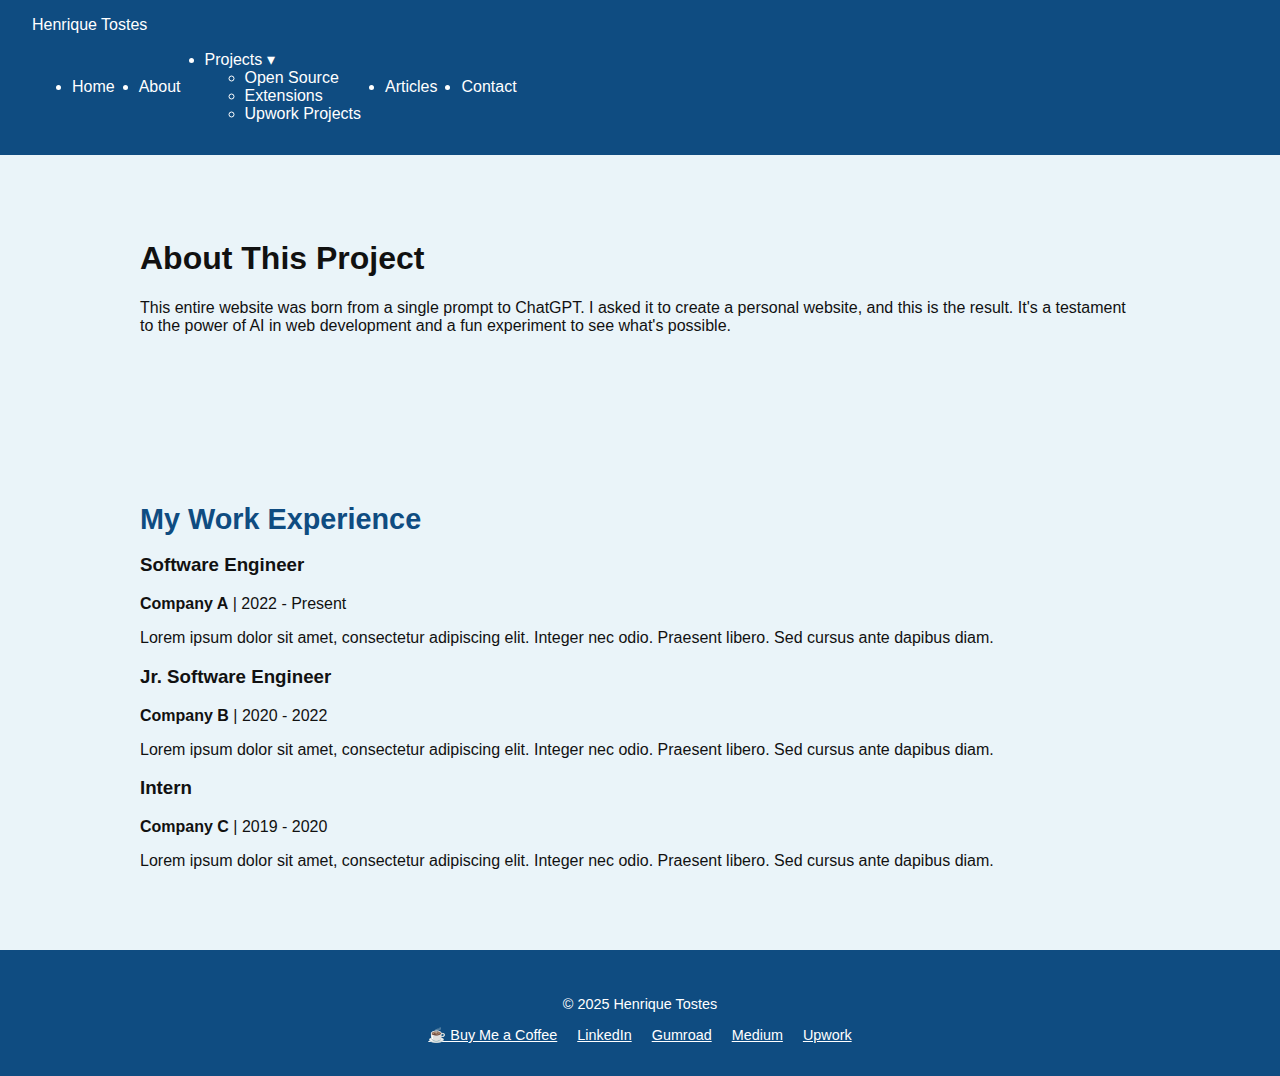
<file: about/index.html>
<!DOCTYPE html>
<html lang="en">
<head>
  <meta charset="UTF-8" />
  <meta name="viewport" content="width=device-width, initial-scale=1.0" />
  <title>About - Henrique Tostes</title>
  <link rel="stylesheet" href="/styles/main.css" />
</head>
<body>
  <div class="page-container">
    <div id="header-placeholder"></div>

    <main class="container">
      <section class="hero">
        <h1>About This Project</h1>
        <p>
          This entire website was born from a single prompt to ChatGPT. I asked it to create a personal website, and this is the result. It's a testament to the power of AI in web development and a fun experiment to see what's possible.
        </p>
      </section>

      <section class="timeline-section">
        <h2>My Work Experience</h2>
        <div class="timeline" id="timeline-container"></div>
      </section>
    </main>

    <div id="footer-placeholder"></div>
  </div>

  <script src="/scripts/main.js" type="module"></script>
</body>
</html>
</file>
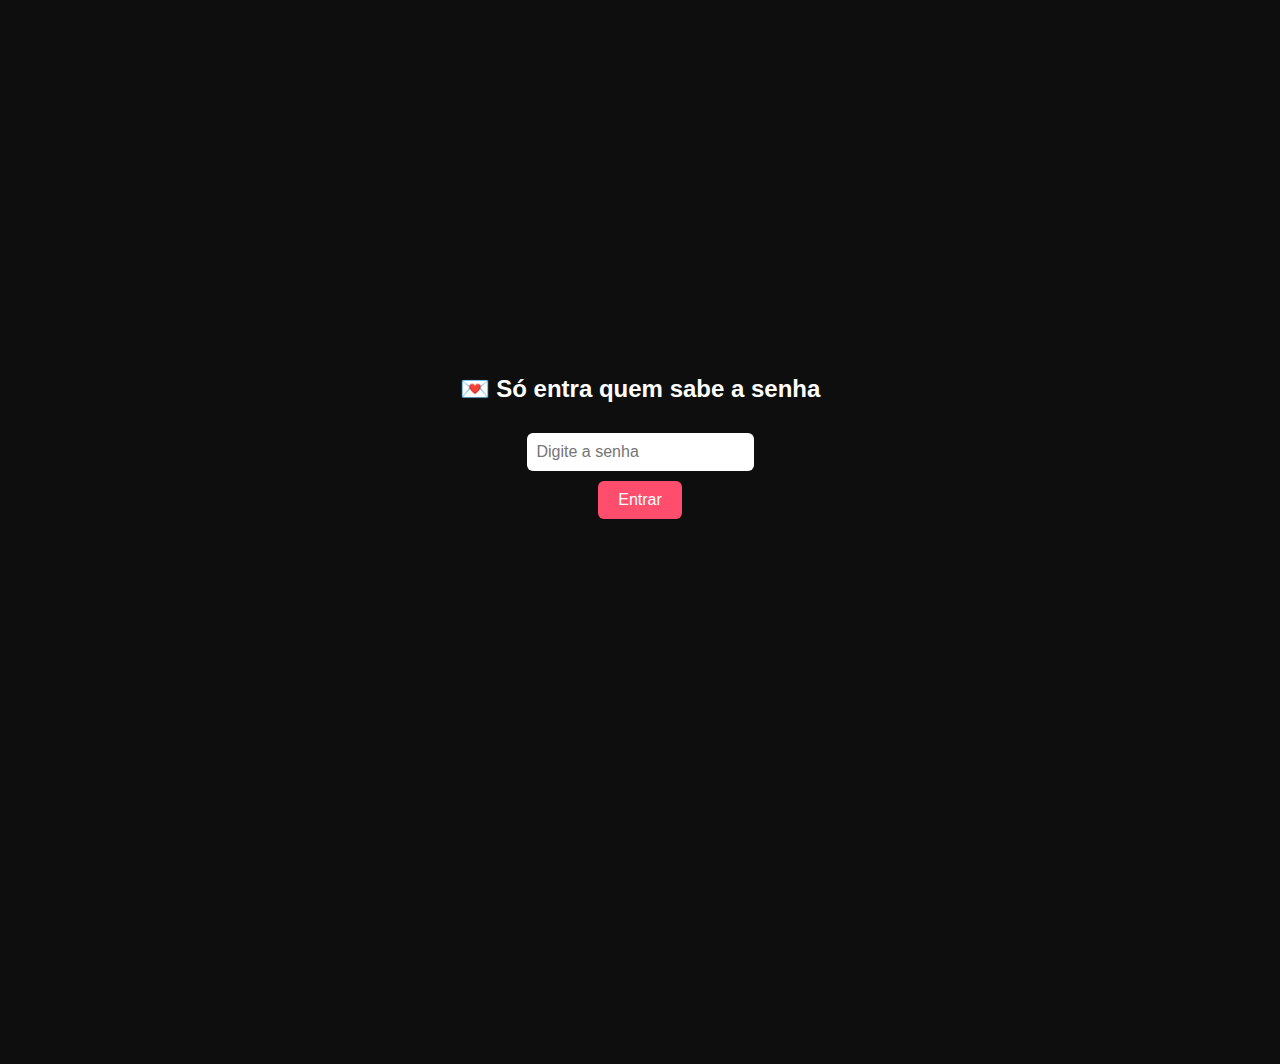
<file: be/index.html>
<!DOCTYPE html>
<html lang="pt-BR">
    <head>
        <meta charset="UTF-8" />
        <title>Para Você ❤️</title>

        <style>
            body {
                margin: 0;
                min-height: 100vh;
                display: flex;
                flex-direction: column;
                justify-content: center;
                align-items: center;
                background: #0e0e0e;
                color: white;
                font-family: "Segoe UI", sans-serif;
                overflow: hidden;
            }

            .top-text,
            .bottom-text {
                font-size: 0.5rem;
                text-align: center;
                margin: 30px 0;
                z-index: 2;
            }

            svg {
                width: min(80vw, 420px);
                height: min(80vw, 420px);
                z-index: 1;
                overflow: visible;
            }

            /* Coração desenhando */
            .heart-path {
                fill: none;
                stroke: #ff4d6d;
                stroke-width: 6;
                stroke-linecap: round;
                stroke-linejoin: round;
                stroke-dasharray: 1000;
                stroke-dashoffset: 1000;
                animation: drawHeart 4s ease forwards;
            }

            @keyframes drawHeart {
                to {
                    stroke-dashoffset: 0;
                }
            }

            /* Arco-íris */
            .rainbow {
                fill: none;
                stroke-width: 14;
                opacity: 0.8;
                animation: rainbowMove 8s linear infinite;
            }

            @keyframes rainbowMove {
                from {
                    stroke-dashoffset: 300;
                }
                to {
                    stroke-dashoffset: 0;
                }
            }
            @keyframes rainbowRightToLeft {
                from {
                    stroke-dashoffset: 0;
                }
                to {
                    stroke-dashoffset: 300;
                }
            }

            /* Imagem dentro do coração */
            .heart-image {
                animation: fadeImage 6s infinite;
            }

            @keyframes fadeImage {
                0%,
                100% {
                    opacity: 0;
                }
                10%,
                40% {
                    opacity: 1;
                }
                50%,
                90% {
                    opacity: 0;
                }
            }
            #lock-screen {
                position: fixed;
                inset: 0;
                background: #0e0e0e;
                display: flex;
                flex-direction: column;
                justify-content: center;
                align-items: center;
                z-index: 9999;
            }

            #lock-screen input {
                padding: 10px;
                font-size: 1rem;
                margin: 10px 0;
                border-radius: 6px;
                border: none;
                outline: none;
            }

            #lock-screen button {
                padding: 10px 20px;
                font-size: 1rem;
                border-radius: 6px;
                border: none;
                cursor: pointer;
                background: #ff4d6d;
                color: white;
            }

            #error {
                color: #ff6b6b;
                margin-top: 10px;
            }
            /* Brilhos */
            #sparkles {
                position: fixed;
                inset: 0;
                pointer-events: none;
                overflow: hidden;
                z-index: 0;
            }

            .sparkle {
                position: absolute;
                top: -10px;
                width: 6px;
                height: 6px;
                border-radius: 50%;
                filter: blur(0.5px);
                animation-name: fall, sway, fade;
                animation-timing-function: linear, ease-in-out, ease-in-out;
                animation-iteration-count: 1;
            }

            @keyframes sparkleFall {
                0% {
                    transform: translateY(0) translateX(0);
                    opacity: 1;
                }
                80% {
                    opacity: 1;
                }
                100% {
                    transform: translateY(110vh) translateX(var(--sway, 0px));
                    opacity: 0;
                }
            }

            @keyframes fall {
                to {
                    transform: translateY(110vh);
                    /* opacity: 0; */
                }
            }
            @keyframes sway {
                0% {
                    margin-left: 0;
                }
                50% {
                    margin-left: 20px;
                }
                100% {
                    margin-left: -20px;
                }
            }

            @keyframes fade {
                0% {
                    opacity: 0;
                }
                10% {
                    opacity: 1;
                }
                90% {
                    opacity: 1;
                }
                100% {
                    opacity: 0;
                }
            }
            .main-svg {
                width: 90vw;
                max-width: 560px;
                height: auto;
                z-index: 2;
                overflow: visible;
            }

            .arc-text {
                font-family: "Segoe UI", sans-serif;
                fill: white;
                text-anchor: middle;
                font-size: clamp(10px, 1vw, 12px);
            }
        </style>
    </head>

    <body>
        <div id="lock-screen">
            <h2>💌 Só entra quem sabe a senha</h2>
            <input type="password" id="password" placeholder="Digite a senha" />
            <button onclick="checkPassword()">Entrar</button>
            <p id="error"></p>
        </div>

        <div id="sparkles"></div>

        <!-- SVG PRINCIPAL -->
        <svg
            class="main-svg"
            viewBox="0 -40 200 380"
            preserveAspectRatio="xMidYMid meet"
        >
            <defs>
                <filter
                    id="neonGlowText"
                    filterUnits="objectBoundingBox"
                    x="-50%"
                    y="-50%"
                    width="200%"
                    height="200%"
                >
                    <feGaussianBlur stdDeviation="2" result="blur1" />
                    <feGaussianBlur stdDeviation="4" result="blur2" />

                    <feMerge>
                        <feMergeNode in="blur2" />
                        <feMergeNode in="blur1" />
                        <feMergeNode in="SourceGraphic" />
                    </feMerge>
                </filter>

                <!-- Gradiente arco-íris animado -->
                <linearGradient
                    id="rainbowGradient"
                    gradientUnits="userSpaceOnUse"
                    x1="0"
                    y1="0"
                    x2="200"
                    y2="0"
                >
                    <stop offset="0%" stop-color="#ff006e" />
                    <stop offset="20%" stop-color="#ffbe0b" />
                    <stop offset="40%" stop-color="#fdff00" />
                    <stop offset="60%" stop-color="#00f5d4" />
                    <stop offset="80%" stop-color="#4cc9f0" />
                    <stop offset="100%" stop-color="#c77dff" />
                </linearGradient>

                <!-- NEON GLOW PESADO -->
                <filter
                    id="neonGlow"
                    filterUnits="userSpaceOnUse"
                    x="-30"
                    y="-30"
                    width="260"
                    height="260"
                >
                    <feGaussianBlur stdDeviation="4" result="blur1" />
                    <feGaussianBlur stdDeviation="8" result="blur2" />

                    <feMerge>
                        <feMergeNode in="blur2" />
                        <feMergeNode in="blur1" />
                        <feMergeNode in="SourceGraphic" />
                    </feMerge>
                </filter>

                <!-- Arcos de texto -->
                <path id="bottomArc" d="M5 215 A170 170 0 0 0 195 215" />
                <path id="topArc" d="M5 45 A170 170 0 0 1 195 45" />

                <!-- Clip do coração -->
                <clipPath id="heartClip" clipPathUnits="userSpaceOnUse">
                    <path
                        d="M100 185
           C20 125, 20 55, 100 85
           C180 55, 180 125, 100 185 Z"
                    />
                </clipPath>
            </defs>

            <!-- TEXTO SUPERIOR -->
            <text class="arc-text" filter="url(#neonGlowText)">
                <textPath href="#topArc" startOffset="50%" text-anchor="middle">
                    ❤️ Surpresa, Bezoca! Te amo mais que tudo!
                </textPath>
            </text>

            <!-- ARCO-ÍRIS -->

            <!-- Arco-íris superior (ESQUERDA → DIREITA) -->
            <path
                d="M20 90 C60 30, 140 30, 180 90"
                fill="none"
                stroke="url(#rainbowGradient)"
                stroke-width="16"
                stroke-linecap="round"
                stroke-dasharray="150 150"
                filter="url(#neonGlow)"
            >
                <animate
                    attributeName="stroke-dashoffset"
                    from="300"
                    to="0"
                    dur="3s"
                    repeatCount="indefinite"
                />
            </path>

            <!-- Arco-íris inferior (DIREITA → ESQUERDA) -->
            <path
                d="M20 165 C60 225, 140 225, 180 165"
                fill="none"
                stroke="url(#rainbowGradient)"
                stroke-width="16"
                stroke-linecap="round"
                stroke-dasharray="150 150"
                filter="url(#neonGlow)"
            >
                <animate
                    attributeName="stroke-dashoffset"
                    from="0"
                    to="300"
                    dur="3s"
                    repeatCount="indefinite"
                />
            </path>

            <!-- CONTORNO DO CORAÇÃO -->
            <path
                class="heart-path"
                d="M100 185
   C20 125, 20 55, 100 85
   C180 55, 180 125, 100 185 Z"
                filter="url(#neonGlow)"
            />

            <!-- TEXTO INFERIOR -->
            <text class="arc-text" filter="url(#neonGlowText)">
                <textPath
                    href="#bottomArc"
                    startOffset="50%"
                    text-anchor="middle"
                >
                    Lembre-se: Eu escolho você todos os dias ❤️
                </textPath>
            </text>
        </svg>

        <script>
            const PASSWORD_HASH =
                "2368978672a6dda13a8ad54b41468502476020473f6244e80bdc4160c71c5571";
            const IMAGES = [
                "https://res.cloudinary.com/dyhzkpkj4/image/upload/v1765905416/WhatsApp_Image_2025-12-16_at_13.40.15_tdzhad.jpg",
                "https://res.cloudinary.com/dyhzkpkj4/image/upload/v1765914977/WhatsApp_Image_2025-12-16_at_13.40.15_euv2cn.jpg",
                "https://res.cloudinary.com/dyhzkpkj4/image/upload/v1765914977/WhatsApp_Image_2025-12-16_at_13.40.16_1_ppe1dg.jpg",
                "https://res.cloudinary.com/dyhzkpkj4/image/upload/v1765914977/WhatsApp_Image_2025-12-16_at_13.40.16_ghoemt.jpg",
                "https://res.cloudinary.com/dyhzkpkj4/image/upload/v1765914957/be2_g9zypj.jpg",
                "https://res.cloudinary.com/dyhzkpkj4/image/upload/v1765914957/be1_fcymax.jpg",
            ];
            async function sha256(text) {
                const encoder = new TextEncoder();
                const data = encoder.encode(text);
                const hashBuffer = await crypto.subtle.digest("SHA-256", data);
                return [...new Uint8Array(hashBuffer)]
                    .map((b) => b.toString(16).padStart(2, "0"))
                    .join("");
            }
            async function checkPassword() {
                const input = document.getElementById("password").value;
                const error = document.getElementById("error");

                const hash = await sha256(input);

                if (hash === PASSWORD_HASH) {
                    document.getElementById("lock-screen").style.display =
                        "none";
                    loadImages();
                    startSparkles();
                    playMusic();
                } else {
                    error.textContent = "Senha incorreta 💔";
                }
            }
            function loadImages() {
                const svg = document.querySelector("svg");
                const heartImage = document.createElementNS(
                    "http://www.w3.org/2000/svg",
                    "image"
                );

                heartImage.setAttribute("x", 20);
                heartImage.setAttribute("y", 55);
                heartImage.setAttribute("width", 160);
                heartImage.setAttribute("height", 130);
                heartImage.setAttribute("preserveAspectRatio", "xMidYMid meet");
                heartImage.setAttribute("clip-path", "url(#heartClip)");
                svg.appendChild(heartImage);

                let index = 0;

                function showNextImage() {
                    heartImage.setAttribute("href", IMAGES[index]);
                    heartImage.style.opacity = 0;

                    // fade in
                    heartImage.animate([{ opacity: 0 }, { opacity: 1 }], {
                        duration: 1000,
                        fill: "forwards",
                    });

                    // prepare next
                    index = (index + 1) % IMAGES.length;
                }

                showNextImage(); // primeira imagem
                setInterval(showNextImage, 4000); // troca a cada 4s
            }

            function startSparkles() {
                const container = document.getElementById("sparkles");
                const colors = [
                    "#ff4d6d",
                    "#ff9f1c",
                    "#ffd166",
                    "#06d6a0",
                    "#4cc9f0",
                    "#b5179e",
                ];
                const MAX_SPARKLES = 20;
                const sparklesPool = [];

                function createSparkle() {
                    let s;
                    if (sparklesPool.length < MAX_SPARKLES) {
                        s = document.createElement("div");
                        s.className = "sparkle";
                        container.appendChild(s);
                        sparklesPool.push(s);
                    } else {
                        // Reaproveitar sparkle mais antigo
                        s = sparklesPool.shift();
                        sparklesPool.push(s);
                    }

                    const size = Math.random() * 4 + 2;
                    const sway = (Math.random() * 40 - 20).toFixed(2) + "px";
                    const duration = (Math.random() * 3 + 3).toFixed(2) + "s";

                    s.style.width = size + "px";
                    s.style.height = size + "px";
                    s.style.background =
                        colors[Math.floor(Math.random() * colors.length)];
                    s.style.boxShadow = `0 0 ${size * 2}px ${
                        s.style.background
                    }`;
                    s.style.left = Math.random() * 100 + "vw";
                    s.style.top = "-10px";
                    s.style.setProperty("--sway", sway);

                    // Reinicia a animação
                    s.style.animation = "none";
                    s.offsetHeight; // força reflow
                    s.style.animation = `sparkleFall ${duration} linear forwards`;
                }

                setInterval(createSparkle, 300);
            }

            function playMusic() {
                const audio = new Audio(
                    "https://res.cloudinary.com/dyhzkpkj4/video/upload/v1765907263/Clean_Bandit_-_Symphony_feat._Zara_Larsson_yvzw2j.mp3"
                );
                audio.volume = 0.5;
                audio.loop = true;
                audio.currentTime = 34;
                audio.play();
            }
        </script>
        <iframe
            id="yt-player"
            width="0"
            height="0"
            src=""
            allow="autoplay"
            style="display: none"
        ></iframe>
    </body>
</html>
</file>
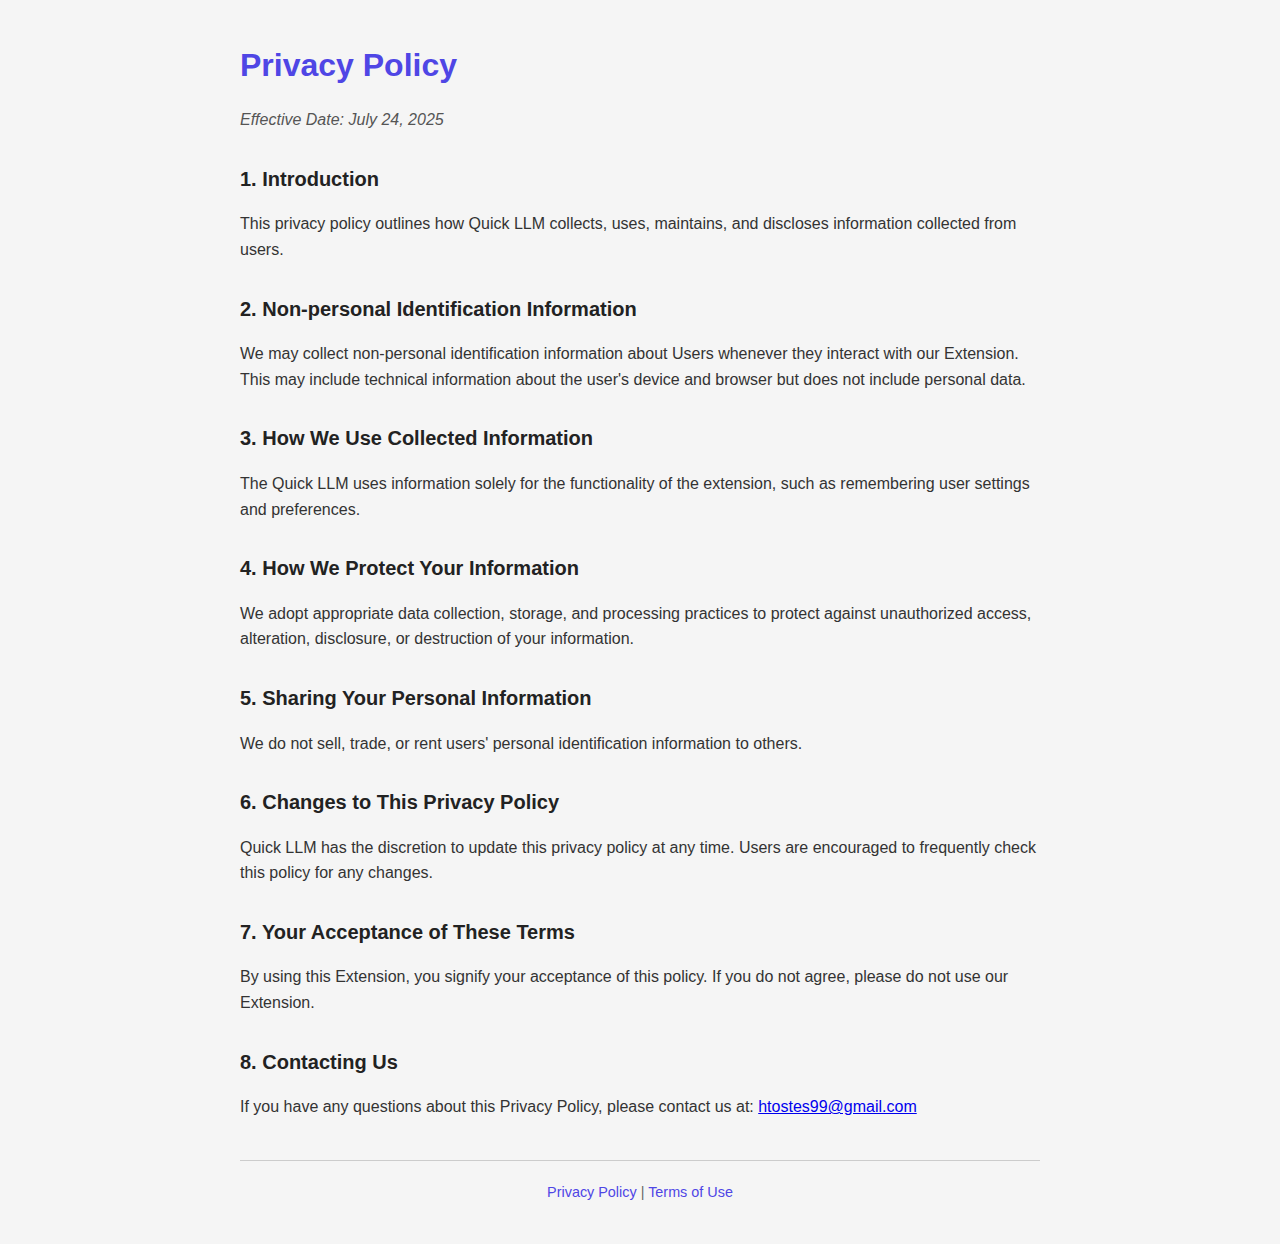
<file: quick-llm/privacyPolicy/index.html>
<!DOCTYPE html>
<html lang="en">
<head>
  <meta charset="UTF-8" />
  <meta name="viewport" content="width=device-width, initial-scale=1.0" />
  <title>Privacy Policy - Quick LLM</title>
  <style>
    body {
      font-family: Arial, sans-serif;
      max-width: 800px;
      margin: 40px auto;
      padding: 0 20px;
      line-height: 1.6;
      color: #333;
      background-color: rgb(245, 245, 245);
    }
    h1 {
      color: #4f46e5;
      font-size: 2em;
      margin-bottom: 0.5em;
    }
    h2 {
      color: #222;
      font-size: 1.25em;
      margin-top: 1.5em;
    }
    p {
      margin-top: 0.5em;
    }
    .date {
      font-style: italic;
      color: #555;
    }
  </style>
</head>
<body>
  <h1>Privacy Policy</h1>
  <p class="date">Effective Date: July 24, 2025</p>

  <h2>1. Introduction</h2>
  <p>This privacy policy outlines how Quick LLM collects, uses, maintains, and discloses information collected from users.</p>

  <h2>2. Non-personal Identification Information</h2>
  <p>We may collect non-personal identification information about Users whenever they interact with our Extension. This may include technical information about the user's device and browser but does not include personal data.</p>

  <h2>3. How We Use Collected Information</h2>
  <p>The Quick LLM uses information solely for the functionality of the extension, such as remembering user settings and preferences.</p>

  <h2>4. How We Protect Your Information</h2>
  <p>We adopt appropriate data collection, storage, and processing practices to protect against unauthorized access, alteration, disclosure, or destruction of your information.</p>

  <h2>5. Sharing Your Personal Information</h2>
  <p>We do not sell, trade, or rent users' personal identification information to others.</p>

  <h2>6. Changes to This Privacy Policy</h2>
  <p>Quick LLM has the discretion to update this privacy policy at any time. Users are encouraged to frequently check this policy for any changes.</p>

  <h2>7. Your Acceptance of These Terms</h2>
  <p>By using this Extension, you signify your acceptance of this policy. If you do not agree, please do not use our Extension.</p>

  <h2>8. Contacting Us</h2>
  <p>If you have any questions about this Privacy Policy, please contact us at: <a href="mailto:htostes99@gmail.com">htostes99@gmail.com</a></p>

  <hr style="margin-top: 40px; border: none; border-top: 1px solid #ccc;" />
  <footer style="text-align: center; margin-top: 20px; font-size: 0.9em; color: #666;">
    <p>
      <a href="/quick-llm/privacyPolicy/" style="color: #4f46e5; text-decoration: none;">Privacy Policy</a> |
      <a href="/quick-llm/termsOfUse/" style="color: #4f46e5; text-decoration: none;">Terms of Use</a>
    </p>
  </footer>
</body>
</html>
</file>
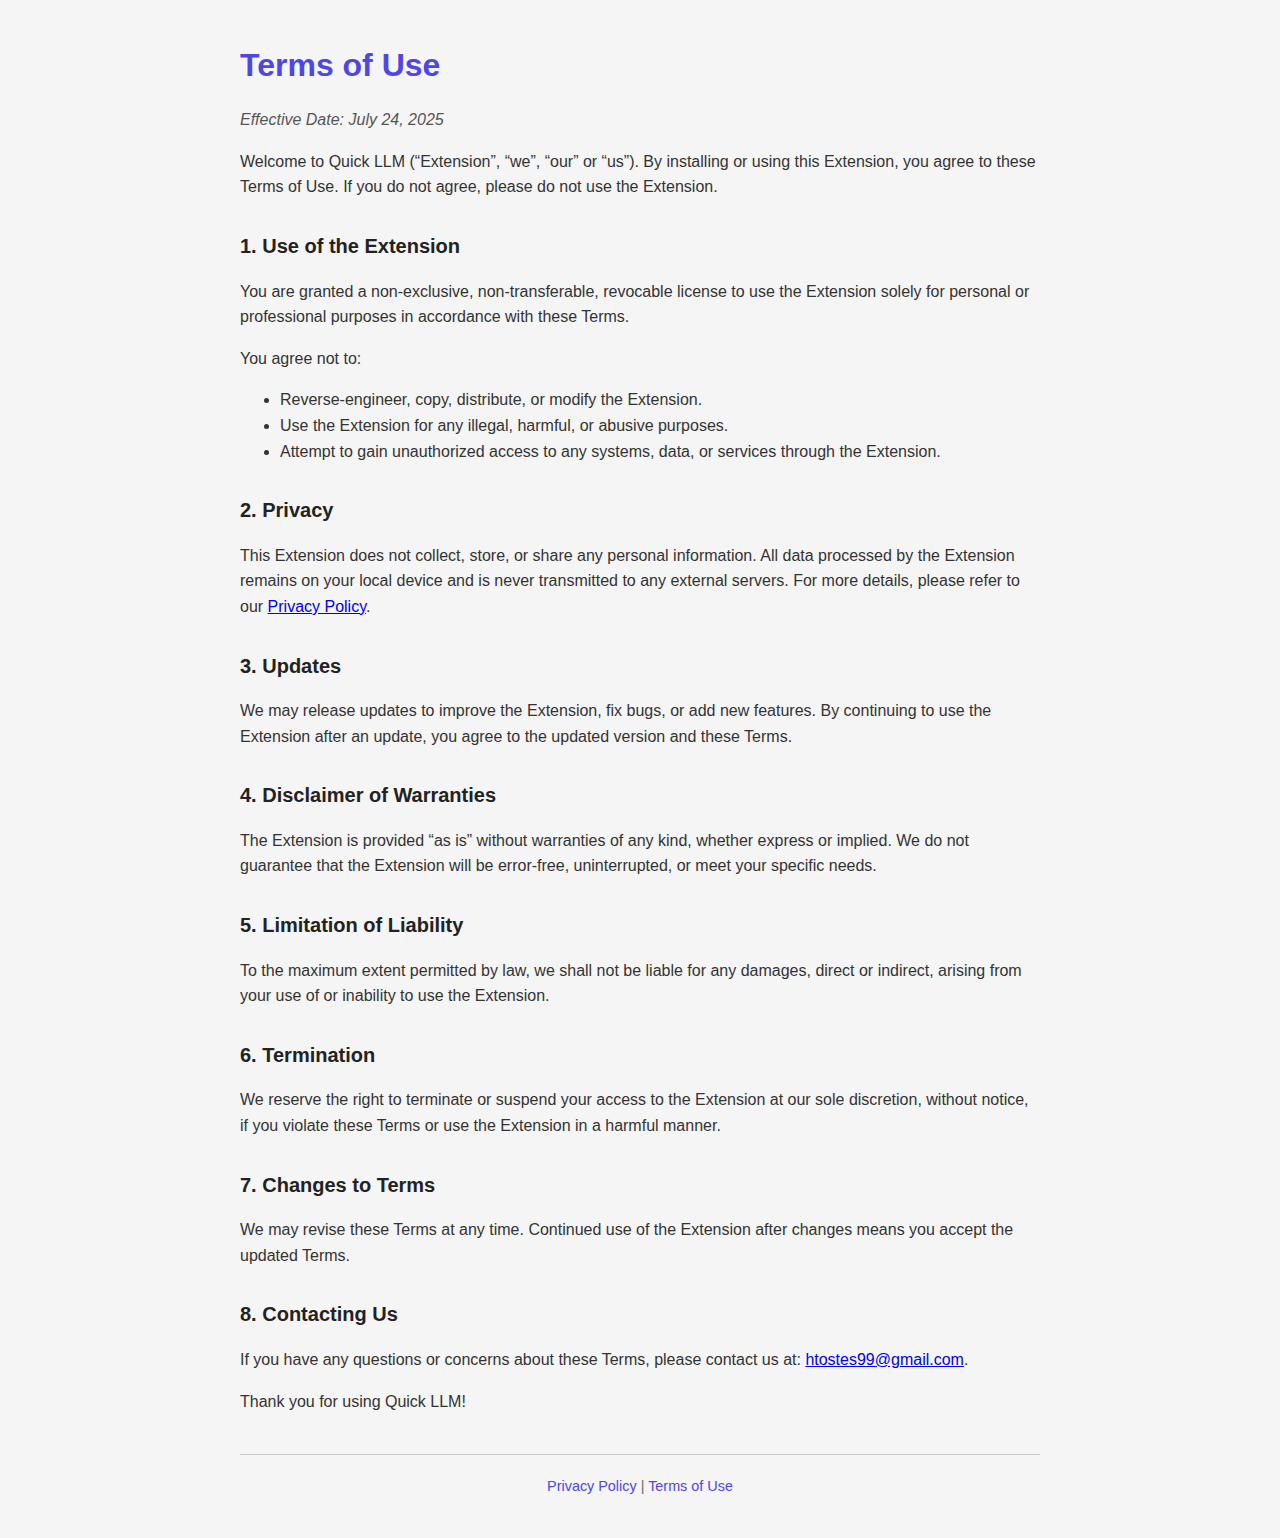
<file: quick-llm/termsOfUse/index.html>
<!DOCTYPE html>
<html lang="en">
<head>
  <meta charset="UTF-8" />
  <meta name="viewport" content="width=device-width, initial-scale=1.0" />
  <title>Terms of Use - Quick LLM</title>
  <style>
    body {
      font-family: Arial, sans-serif;
      max-width: 800px;
      margin: 40px auto;
      padding: 0 20px;
      line-height: 1.6;
      color: #333;
      background-color: rgb(245, 245, 245);
    }
    h1 {
      color: #4f46e5;
      font-size: 2em;
      margin-bottom: 0.5em;
    }
    h2 {
      color: #222;
      font-size: 1.25em;
      margin-top: 1.5em;
    }
    p {
      margin-top: 0.5em;
    }
    .date {
      font-style: italic;
      color: #555;
    }
  </style>
</head>
<body>
  <h1>Terms of Use</h1>
  <p class="date">Effective Date: July 24, 2025</p>

  <p>Welcome to Quick LLM (“Extension”, “we”, “our” or “us”). By installing or using this Extension, you agree to these Terms of Use. If you do not agree, please do not use the Extension.</p>

  <h2>1. Use of the Extension</h2>
  <p>You are granted a non-exclusive, non-transferable, revocable license to use the Extension solely for personal or professional purposes in accordance with these Terms.</p>
  <p>You agree not to:</p>
  <ul>
    <li>Reverse-engineer, copy, distribute, or modify the Extension.</li>
    <li>Use the Extension for any illegal, harmful, or abusive purposes.</li>
    <li>Attempt to gain unauthorized access to any systems, data, or services through the Extension.</li>
  </ul>

  <h2>2. Privacy</h2>
  <p>This Extension does not collect, store, or share any personal information. All data processed by the Extension remains on your local device and is never transmitted to any external servers. For more details, please refer to our <a href="/quick-llm/privacyPolicy/">Privacy Policy</a>.</p>

  <h2>3. Updates</h2>
  <p>We may release updates to improve the Extension, fix bugs, or add new features. By continuing to use the Extension after an update, you agree to the updated version and these Terms.</p>

  <h2>4. Disclaimer of Warranties</h2>
  <p>The Extension is provided “as is” without warranties of any kind, whether express or implied. We do not guarantee that the Extension will be error-free, uninterrupted, or meet your specific needs.</p>

  <h2>5. Limitation of Liability</h2>
  <p>To the maximum extent permitted by law, we shall not be liable for any damages, direct or indirect, arising from your use of or inability to use the Extension.</p>

  <h2>6. Termination</h2>
  <p>We reserve the right to terminate or suspend your access to the Extension at our sole discretion, without notice, if you violate these Terms or use the Extension in a harmful manner.</p>

  <h2>7. Changes to Terms</h2>
  <p>We may revise these Terms at any time. Continued use of the Extension after changes means you accept the updated Terms.</p>

  <h2>8. Contacting Us</h2>
  <p>If you have any questions or concerns about these Terms, please contact us at: <a href="mailto:htostes99@gmail.com">htostes99@gmail.com</a>.</p>

  <p>Thank you for using Quick LLM!</p>

  <hr style="margin-top: 40px; border: none; border-top: 1px solid #ccc;" />
  <footer style="text-align: center; margin-top: 20px; font-size: 0.9em; color: #666;">
    <p>
      <a href="/quick-llm/privacyPolicy/" style="color: #4f46e5; text-decoration: none;">Privacy Policy</a> |
      <a href="/quick-llm/termsOfUse/" style="color: #4f46e5; text-decoration: none;">Terms of Use</a>
    </p>
  </footer>
</body>
</html>
</file>
<file: styles/main.css>
:root {
      --primary: #0F4C81;
      --secondary: #22A7F0;
      --dark: #153C5C;
      --light: #EAF4F9;
    }

    body {
      margin: 0;
      font-family: 'Segoe UI', sans-serif;
      background-color: var(--light);
      color: #111;
    }

    header {
      background-color: var(--primary);
      color: white;
      padding: 1rem 2rem;
      display: flex;
      justify-content: space-between;
      align-items: center;
      position: sticky;
      top: 0;
      z-index: 1000;
    }

    .nav-links {
      display: flex;
      gap: 1.5rem;
      align-items: center;
    }

    .nav-links a {
      color: white;
      text-decoration: none;
      font-weight: 500;
    }

    .dropdown {
      position: relative;
    }

    .dropdown-btn {
      background: none;
      border: none;
      color: white;
      font: inherit;
      cursor: pointer;
      padding: 0;
    }

    .dropdown-content {
      display: none;
      position: absolute;
      background-color: white;
      color: #000;
      min-width: 180px;
      box-shadow: 0 2px 6px rgba(0,0,0,0.15);
      border-radius: 6px;
      overflow: hidden;
      top: 2.5rem;
      z-index: 1000;
    }

    .dropdown-content a {
      display: block;
      padding: 0.75rem 1rem;
      text-decoration: none;
      color: var(--dark);
    }

    .dropdown-content a:hover {
      background-color: var(--light);
    }

    .dropdown:hover .dropdown-content {
      display: block;
    }

    section {
      padding: 4rem 2rem;
      max-width: 1000px;
      margin: auto;
    }

    section h2 {
      color: var(--primary);
      font-size: 1.8rem;
      margin-bottom: 1rem;
    }

    footer {
      background-color: var(--primary);
      color: white;
      text-align: center;
      padding: 2rem 1rem;
      font-size: 0.9rem;
    }

    footer a {
      color: #fff;
      text-decoration: underline;
      margin: 0 0.5rem;
    }

    @media (max-width: 768px) {
      header {
        flex-direction: column;
        align-items: flex-start;
      }

      .nav-links {
        flex-direction: column;
        gap: 0.5rem;
        align-items: flex-start;
      }

      .dropdown-content {
        position: static;
        box-shadow: none;
        border: 1px solid #ccc;
        margin-top: 0.5rem;
      }

      .dropdown:hover .dropdown-content {
        display: block;
      }
}
</file>
